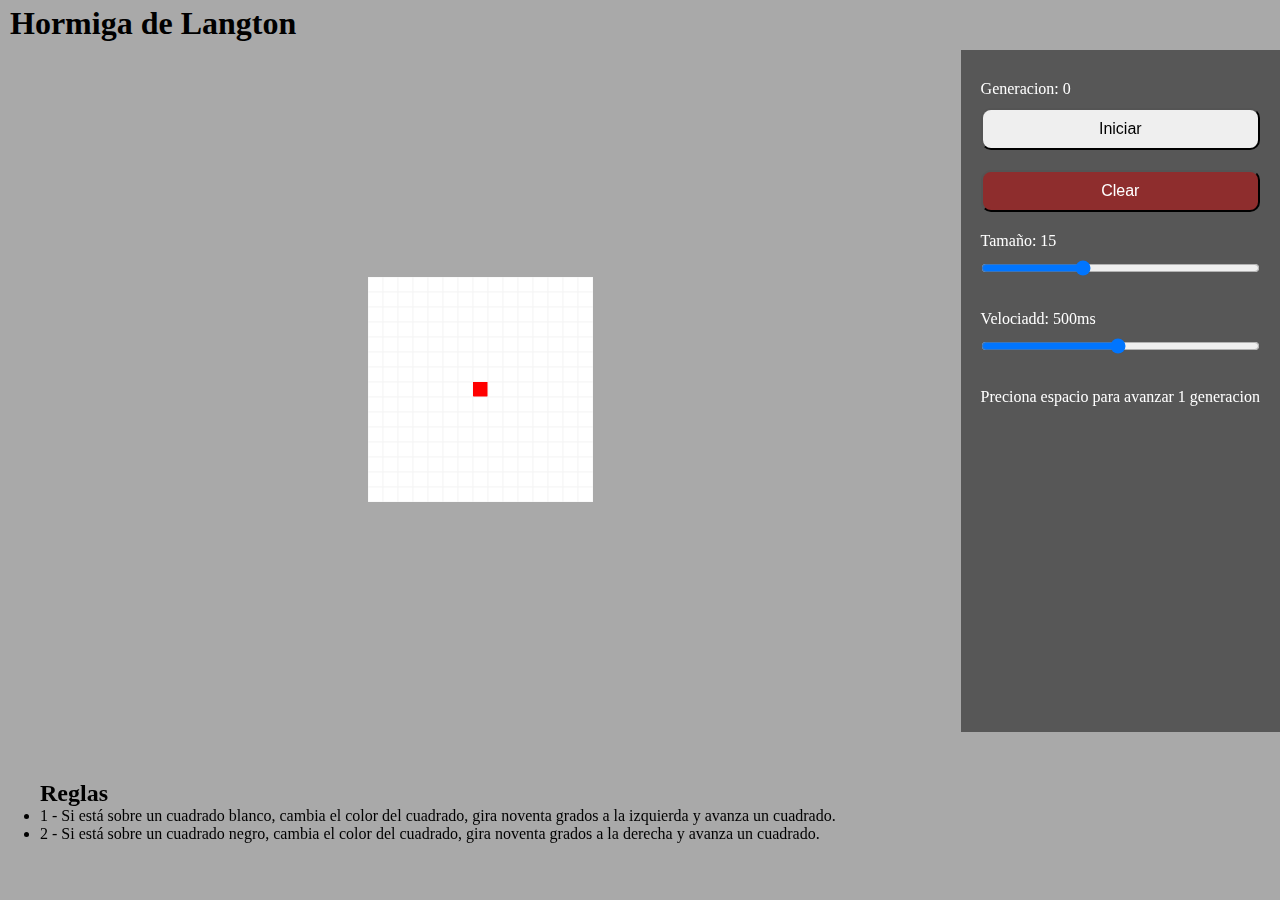
<file: doc/index.html>
<!DOCTYPE html>
<html lang="en">

<head>
    <meta charset="UTF-8">
    <meta name="viewport" content="width=device-width, initial-scale=1.0">
    <link rel="stylesheet" href="style.css">
    <title>Hormiga de Langton</title>
</head>

<body>
    <div class="titulo">
        <h1>Hormiga de Langton</h1>
    </div>
    <div class="contenedor">
        <div class="botonera">
            <div class="controles">
                <p>Generacion: <span id="generacion">0</span></p>
                <button id="btnPausa">Iniciar</button>
                <button id="btnClear">Clear</button>

                <div class="rangeContainer">
                    <p>Tamaño: <span id="rangeSpanSize">0</span></p>
                    <input type="range" name="range_size" id="range_size" min="5" max="33" value="15"
                        oninput="onRangeSizeChange(this.value)">
                </div>

                <div class="rangeContainer">
                    <p>Velociadd: <span id="rangeSpanTime">0</span>ms</p>
                    <input type="range" name="range_time" id="range_time" min="20" max="1000" step="10" value="500"
                        oninput="onRangeTimeChange(this.value)">
                </div>

                <div class="teclado">
                    <p>Preciona espacio para avanzar 1 generacion</p>
                </div>
            </div>
        </div>

        <div class="content">
            <div class="pantalla">
                <canvas id="canvas"></canvas>
            </div>
        </div>
    </div>
    <div class=" reglas">
        <h2>Reglas</h2>

        <ul>
            <li>1 - Si está sobre un cuadrado blanco, cambia el color del cuadrado, gira noventa grados a la
                izquierda y avanza un cuadrado.</li>
            <li> 2 - Si está sobre un cuadrado negro, cambia el color del cuadrado, gira noventa grados a la
                derecha y avanza un cuadrado.</li>
        </ul>
    </div>
    <script src="index.js"></script>
</body>

</html>
</file>
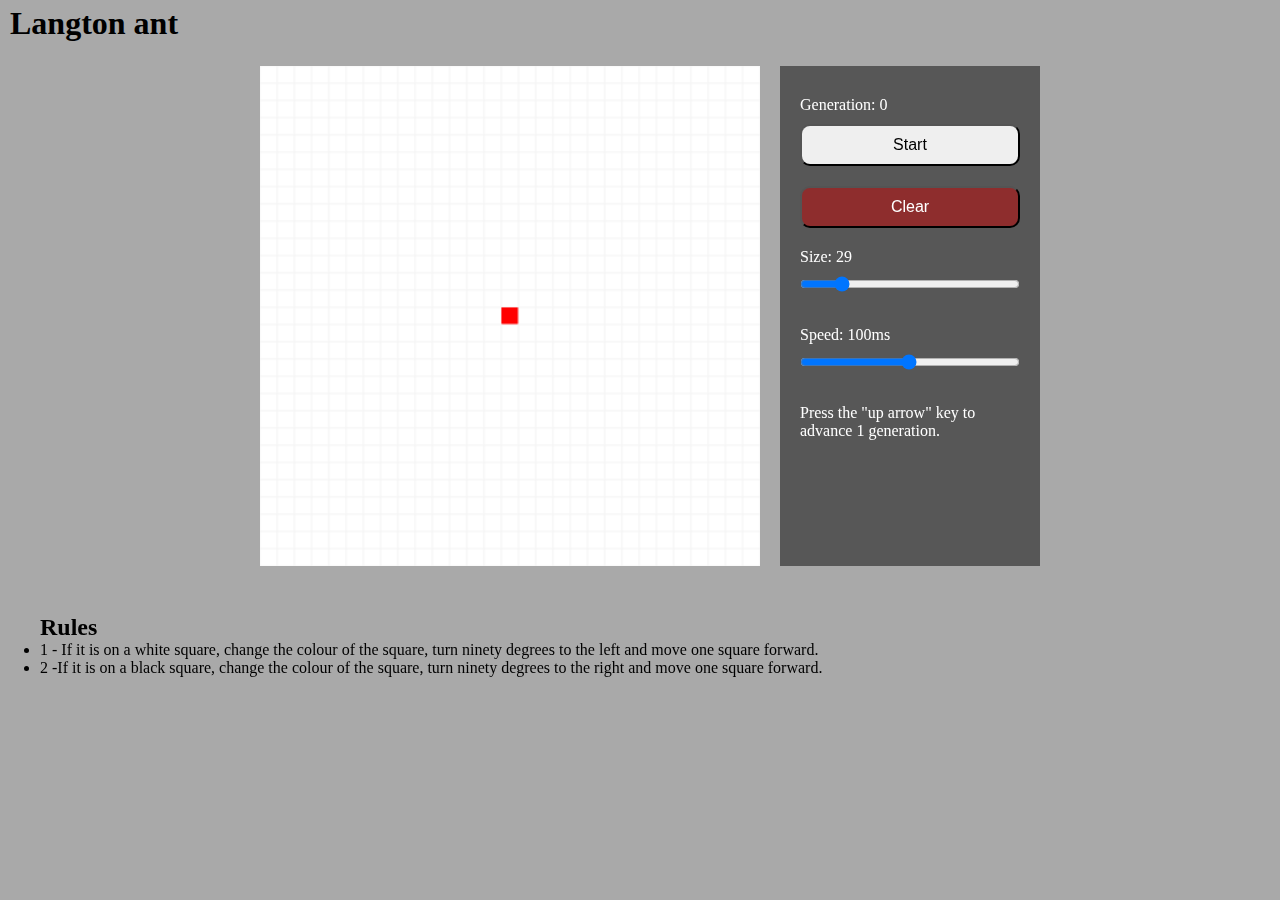
<file: docs/index.html>
<!DOCTYPE html>
<html lang="en">

<head>
    <meta charset="UTF-8">
    <meta name="viewport" content="width=device-width, initial-scale=1.0">
    <meta http-equiv="Permissions-Policy" content="interest-cohort=()">
    <link rel="stylesheet" href="style.css">
    <title>Langton ant</title>
</head>

<body>
    <header>
        <h1>Langton ant</h1>
    </header>
    <main>
        <menu>
            <div>
                <p>Generation: <span id="generation">0</span></p>
                <button id="btnStop">Start</button>
                <button id="btnClear">Clear</button>

                <div class="rangeContainer">
                    <p>Size: <span id="rangeSpanSize">0</span></p>
                    <input type="range" name="range_size" id="range_size" min="15" max="100" value="29">
                </div>

                <div class="rangeContainer">
                    <p>Speed: <span id="rangeSpanTime">0</span>ms</p>
                    <input type="range" name="range_time" id="range_time" min="1" max="200" value="100">
                </div>

                <div class="teclado">
                    <p>Press the "up arrow" key to advance 1 generation.</p>
                </div>
            </div>
        </menu>

        <section>
            <div class="pantalla">
                <canvas id="canvas"></canvas>
            </div>
        </section>
    </main>
    <footer>
        <h2>Rules</h2>

        <ul>
            <li>1 - If it is on a white square, change the colour of the square, turn ninety degrees to the left and
                move one square forward.</li>
            <li> 2 -If it is on a black square, change the colour of the square, turn ninety degrees to the right and
                move one square forward.</li>
        </ul>
        </f>
        <script src="index.js" type="module"></script>
</body>

</html>
</file>
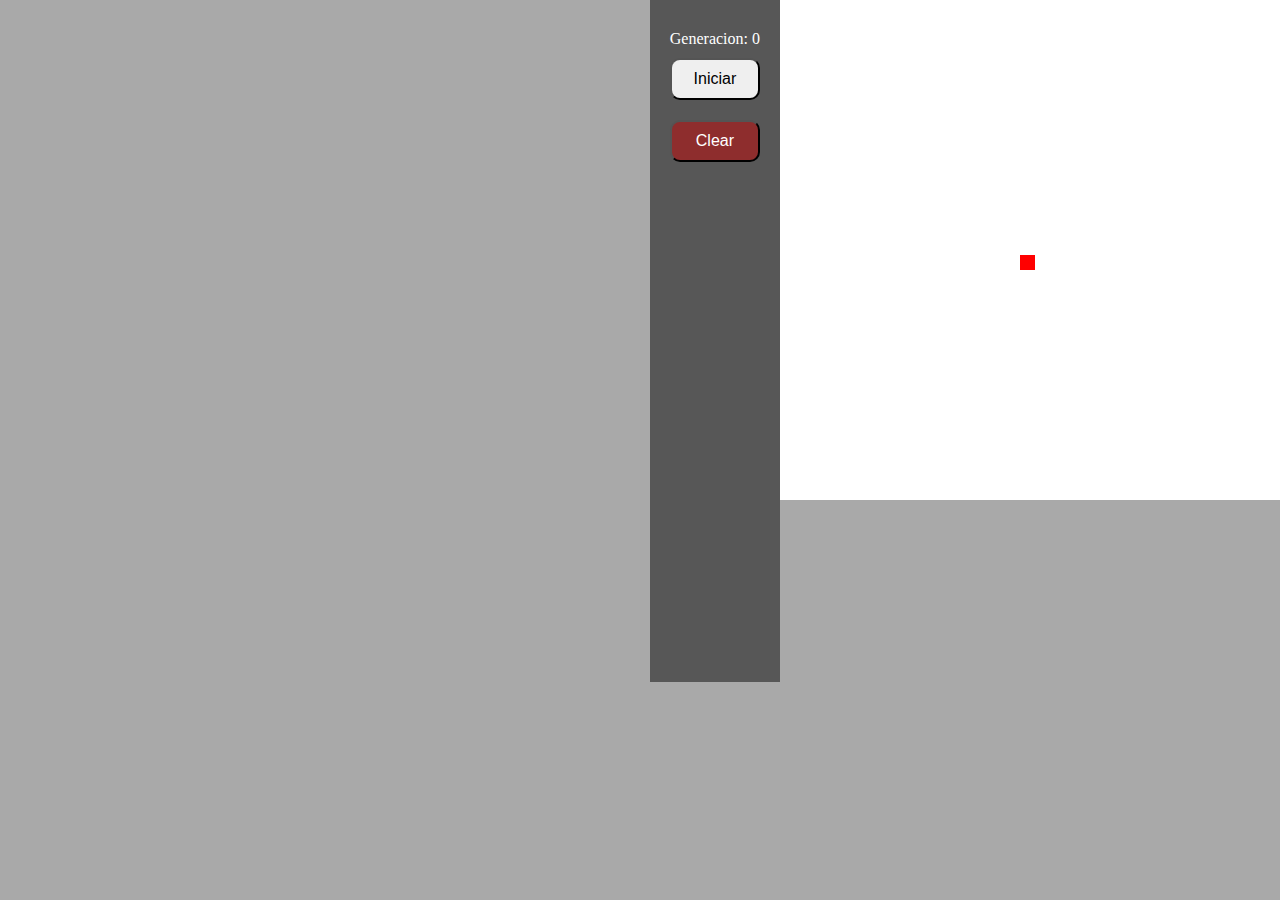
<file: doc/oldIndex.html>
<!DOCTYPE html>
<html lang="en">

<head>
    <meta charset="UTF-8">
    <meta name="viewport" content="width=device-width, initial-scale=1.0">
    <link rel="stylesheet" href="style.css">
    <title>Hormiga de Langton</title>
</head>

<body>
    <div class="contenedor">
        <div class="pantalla">
            <canvas width="500" height="500" id="canvas"></canvas>
        </div>
        <div class="botonera">
            <div class="controles">
                <p>Generacion: <span id="generacion">0</span></p>
                <button id="btnPausa">Iniciar</button>
                <button id="btnClear">Clear</button>
            </div>
        </div>
    </div>
    <script src="oldIndex.js"></script>
</body>

</html>
</file>
<file: doc/style.css>
*,
* > * {
  padding: 0;
  margin: 0;
}

body {
  background: darkgrey;
}

.titulo {
  padding: 5px 10px;
  box-sizing: border-box;
}

.botonera {
  background-color: rgb(87, 87, 87);
  padding: 30px 20px;
  margin-bottom: 20px;
}

.botonera p,
.botonera span {
  color: #fff;
  margin-bottom: 10px;
}

.botonera button {
  padding-top: 10px;
  padding-bottom: 10px;

  margin-bottom: 20px;
  border-radius: 10px;
  font-size: 1rem;
}

.botonera #btnClear {
  background-color: rgba(201, 0, 0, 0.482);
  color: #fff;
}

.botonera .controles {
  width: inherit;
  display: flex;
  flex-direction: column;
}

.controles .rangeContainer {
  width: 100%;
  margin-bottom: 30px;
  padding: 0 40px;
  box-sizing: border-box;
}

.controles .rangeContainer input {
  width: 100%;
}

.controles .teclado {
  display: none;
}

.content {
  padding: 20px;
  box-sizing: border-box;
  display: flex;
  justify-content: center;
}

.content .pantalla {
  overflow: auto;
}

canvas {
  background: #fff;
}

.reglas {
  height: 120px;
  padding: 0 20px;
  box-sizing: border-box;
  padding-left: 40px;
  margin-top: 20px;
  margin-bottom: 5rem;
}

@media screen and (min-width: 550px) {
  .botonera {
    display: flex;
    justify-content: center;
    flex-direction: column;
    align-items: center;
  }
  .botonera .controles {
    width: 510px;
  }
}

@media screen and (min-width: 800px) {
  .titulo {
    height: 50px;
  }

  .contenedor {
    height: calc(100vh - 170px - 3rem);
    display: flex;
    flex-direction: row-reverse;
    margin-bottom: 3rem;
  }

  .botonera {
    justify-content: start;
    margin-bottom: 0;
  }

  .botonera .controles {
    width: auto;
  }

  .content {
    flex: 1;
    display: flex;
    justify-content: center;
    align-items: center;
  }

  .controles .rangeContainer {
    padding: 0;
  }

  .controles .teclado {
    display: block;
  }

  .reglas {
    margin: 0;
  }
}
</file>
<file: docs/style.css>
*,
* > * {
  padding: 0;
  margin: 0;
}

body {
  background: darkgrey;
}

header {
  padding: 5px 10px;
  box-sizing: border-box;
}

main {
  max-width: 800px;
  min-height: 500px;

  & menu {
    background-color: rgb(87, 87, 87);
    padding: 30px 20px;
    box-sizing: border-box;
    margin-bottom: 20px;

    & button {
      padding-top: 10px;
      padding-bottom: 10px;

      margin-bottom: 20px;
      border-radius: 10px;
      font-size: 1rem;
    }

    & #btnClear {
      background-color: rgba(201, 0, 0, 0.482);
      color: #fff;
    }

    & > div {
      width: inherit;
      display: flex;
      flex-direction: column;

      & p,
      & span {
        color: #fff;
        margin-bottom: 10px;
      }

      & .rangeContainer {
        width: 100%;
        margin-bottom: 30px;
        padding: 0 40px;
        box-sizing: border-box;

        & input {
          width: 100%;
        }
      }

      & .teclado {
        display: none;
      }
    }
  }

  section {
    padding: 20px;
    box-sizing: border-box;
    display: flex;
    justify-content: center;
    align-items: start;

    & canvas {
      background: #fff;
      width: 300px;
      height: 300px;
    }
  }
}

footer {
  padding: 0 20px;
  box-sizing: border-box;
  padding-left: 40px;
  margin-top: 20px;
  margin-bottom: 5rem;
}

@media screen and (min-width: 550px) {
  menu {
    display: flex;
    justify-content: center;
    flex-direction: column;
    align-items: center;

    & > div {
      width: 510px;
    }
  }
}

@media screen and (min-width: 800px) {
  header {
    height: 50px;
  }

  main {
    display: flex;
    flex-direction: row-reverse;
    margin: 1rem auto 3rem auto;

    & menu {
      justify-content: start;
      margin-bottom: 0;

      & > div {
        & .rangeContainer {
          padding: 0;
        }

        & .teclado {
          display: block;
        }
      }
    }

    & section {
      flex: 1;
      padding: 0 20px;

      & .pantalla {
        display: flex;

        & canvas {
          width: 500px;
          height: 500px;
        }
      }
    }
  }

  footer {
    margin: 0;
    height: 120px;
  }
}
</file>
